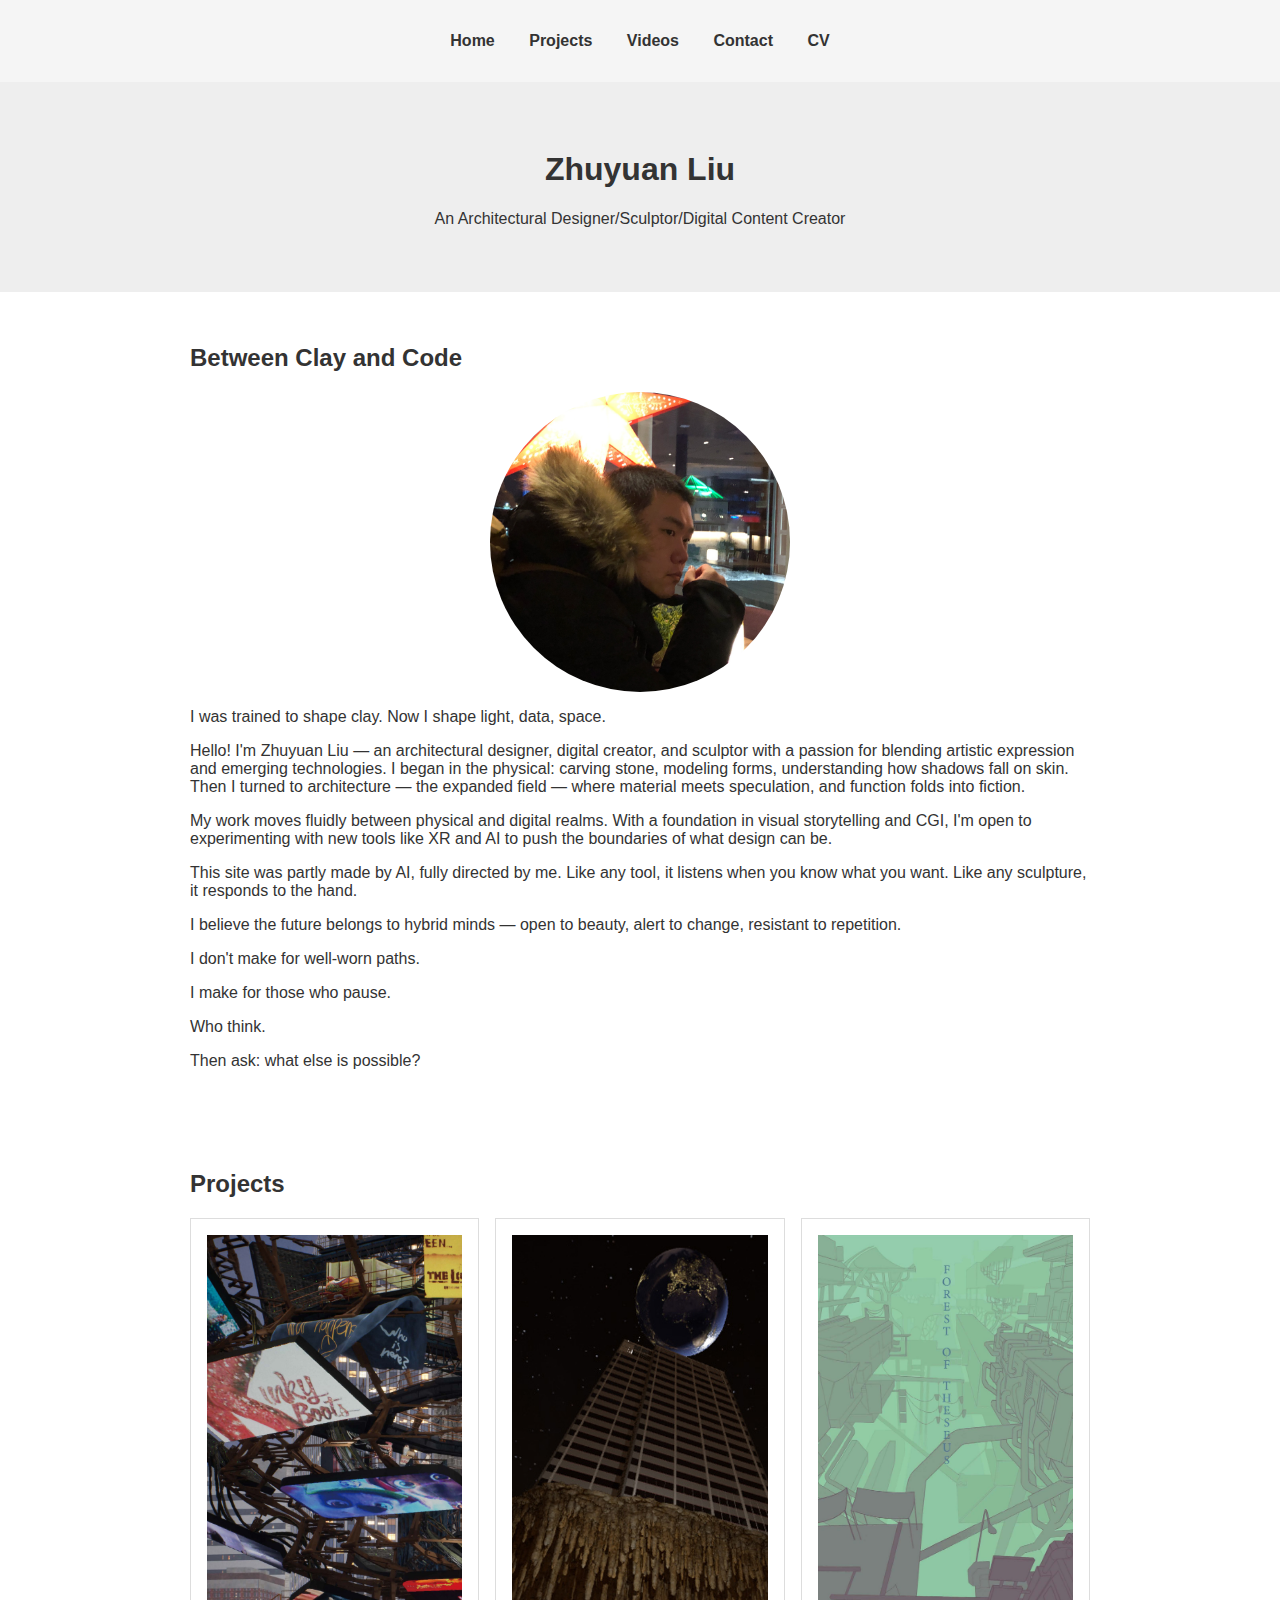
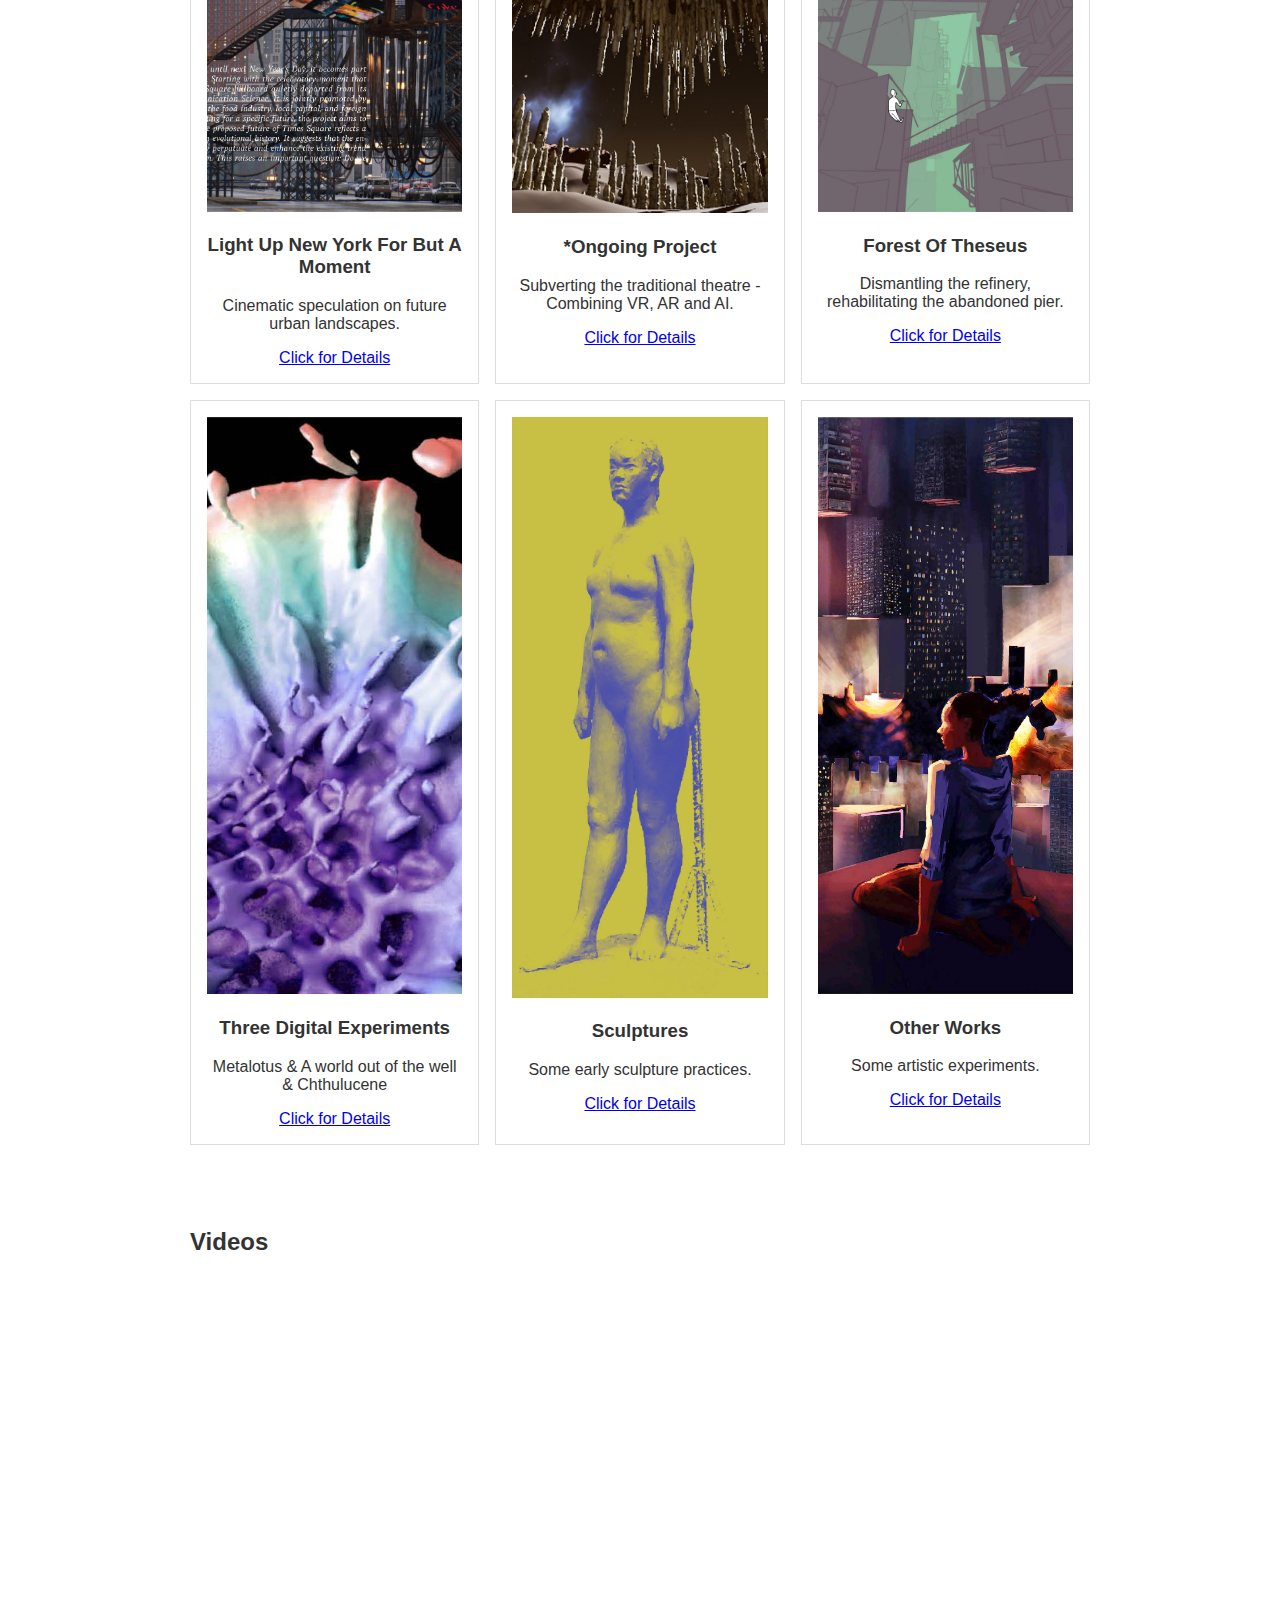
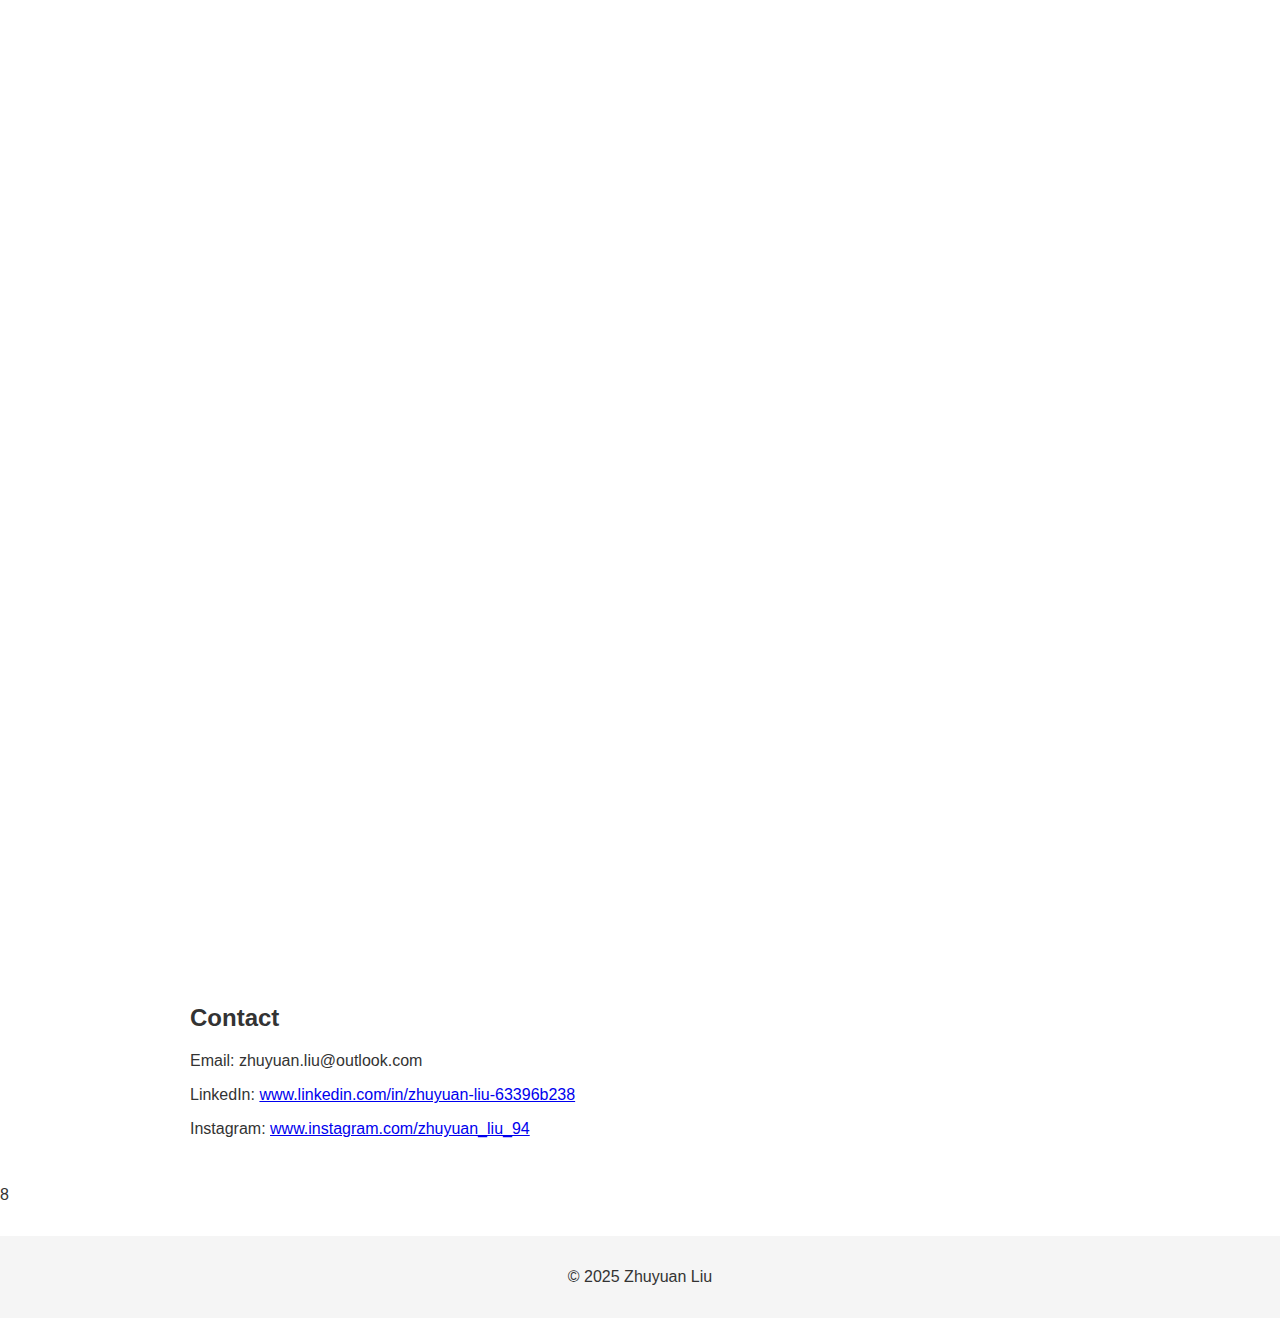
<file: index.html>
<!DOCTYPE html>
<html lang="en">
<head>
  <meta charset="UTF-8" />
  <meta name="viewport" content="width=device-width, initial-scale=1.0"/>
  <title>My Portfolio</title>
  <link rel="stylesheet" href="style.css"/>
</head>
<body>
  <header>
    <nav>
      <ul>
        <li><a href="index.html">Home</a></li>
        <li><a href="#projects">Projects</a></li>
        <li><a href="#videos">Videos</a></li>
        <li><a href="#contact">Contact</a></li>
        <li><a href="cv.html">CV</a></li>
      </ul>
    </nav>
    <div class="banner">
      <h1>Zhuyuan Liu</h1>
      <p>An Architectural Designer/Sculptor/Digital Content Creator</p>
    </div>
  </header>

  <section id="about">
    <h2>Between Clay and Code</h2>
    <img src="images/profile.jpg" alt="My Photo" class="profile-img"/>
    <p>I was trained to shape clay.
      Now I shape light, data, space.</p>
      
    <p>   Hello! I'm Zhuyuan Liu — an architectural designer, digital creator,
       and sculptor with a passion for blending artistic expression and emerging technologies. 
       I began in the physical: carving stone, modeling forms, understanding how shadows fall on skin. 
       Then I turned to architecture — the expanded field — where material meets speculation, and function folds into fiction.</p>

    <p>  My work moves fluidly between physical and digital realms. With a foundation in visual storytelling and CGI,
       I'm open to experimenting with new tools like XR and AI to push the boundaries of what design can be. </p>

    <p>  This site was partly made by AI, fully directed by me. Like any tool, it listens when you know what you want. Like any sculpture, it responds to the hand.</p>

    <p> I believe the future belongs to hybrid minds — open to beauty, alert to change, resistant to repetition.</p>
    <p> I don't make for well-worn paths.</p>
    <p> I make for those who pause.</p>
    <p> Who think.</p>
    <p> Then ask: what else is possible?</p>

  </section>

  <section id="projects">
    <h2>Projects</h2>
    <div class="project-grid">
      <div class="project-card">
        <img src="images/snap1.jpg" alt="Project 1"/>
        <h3>Light Up New York For But A Moment</h3>
        <p>Cinematic speculation on future urban landscapes.</p>
        <a href="project1.html">Click for Details</a>
      </div>
      <div class="project-card">
        <img src="images/snap6.jpg" alt="Project 3"/>
        <h3>*Ongoing Project</h3>
        <p>Subverting the traditional theatre - Combining VR, AR and AI.</p>
        <a href="project3.html">Click for Details</a>
      </div>
      <div class="project-card">
        <img src="images/snap2.jpg" alt="Project 2"/>
        <h3>Forest Of Theseus</h3>
        <p>Dismantling the refinery, rehabilitating the abandoned pier.</p>
        <a href="project2.html">Click for Details</a>
      </div>
      <div class="project-card">
        <img src="images/snap3.jpg" alt="Project 4"/>
        <h3>Three Digital Experiments</h3>
        <p>Metalotus
          &
          A world out of the well
          &
          Chthulucene
        </p>
        <a href="project4.html">Click for Details</a>
      </div>
      <div class="project-card">
        <img src="images/snap5.jpg" alt="Project 5"/>
        <h3>Sculptures</h3>
        <p>Some early sculpture practices.</p>
        <a href="project5.html">Click for Details</a>
      </div>
      <div class="project-card">
        <img src="images/snap4.jpg" alt="Project 6"/>
        <h3>Other Works</h3>
        <p>Some artistic experiments.</p>
        <a href="project6.html">Click for Details</a>
      </div>
    </div>
  </section>

  <section id="videos">
    <h2>Videos</h2>
    <div class="video-wrapper">
      <iframe width="711" height="400" src="https://www.youtube.com/embed/lgz9JANOXDg" frameborder="0" allowfullscreen></iframe>
    </div>
    <div class="video-wrapper">
      <iframe width="711" height="400" src="https://www.youtube.com/embed/sMNsTTX_Cnw" frameborder="0" allowfullscreen></iframe>
    </div>
    <div class="video-wrapper">
      <iframe width="711" height="400" src="https://www.youtube.com/embed/rz2yz3ffiWM" frameborder="0" allowfullscreen></iframe>
    </div>
  </section>

  <section id="contact">
    <h2>Contact</h2>
    <p>Email: zhuyuan.liu@outlook.com</p>
    <p>LinkedIn: <a href="https://www.linkedin.com/in/zhuyuan-liu-63396b238" target="_blank">www.linkedin.com/in/zhuyuan-liu-63396b238</a></p>
    <p>Instagram: <a href="https://www.instagram.com/zhuyuan_liu_94" target="_blank">www.instagram.com/zhuyuan_liu_94</a></p>
  </section>
 8  
  <footer>
    <p>&copy; 2025 Zhuyuan Liu</p>
  </footer>
</body>
</html>
</file>
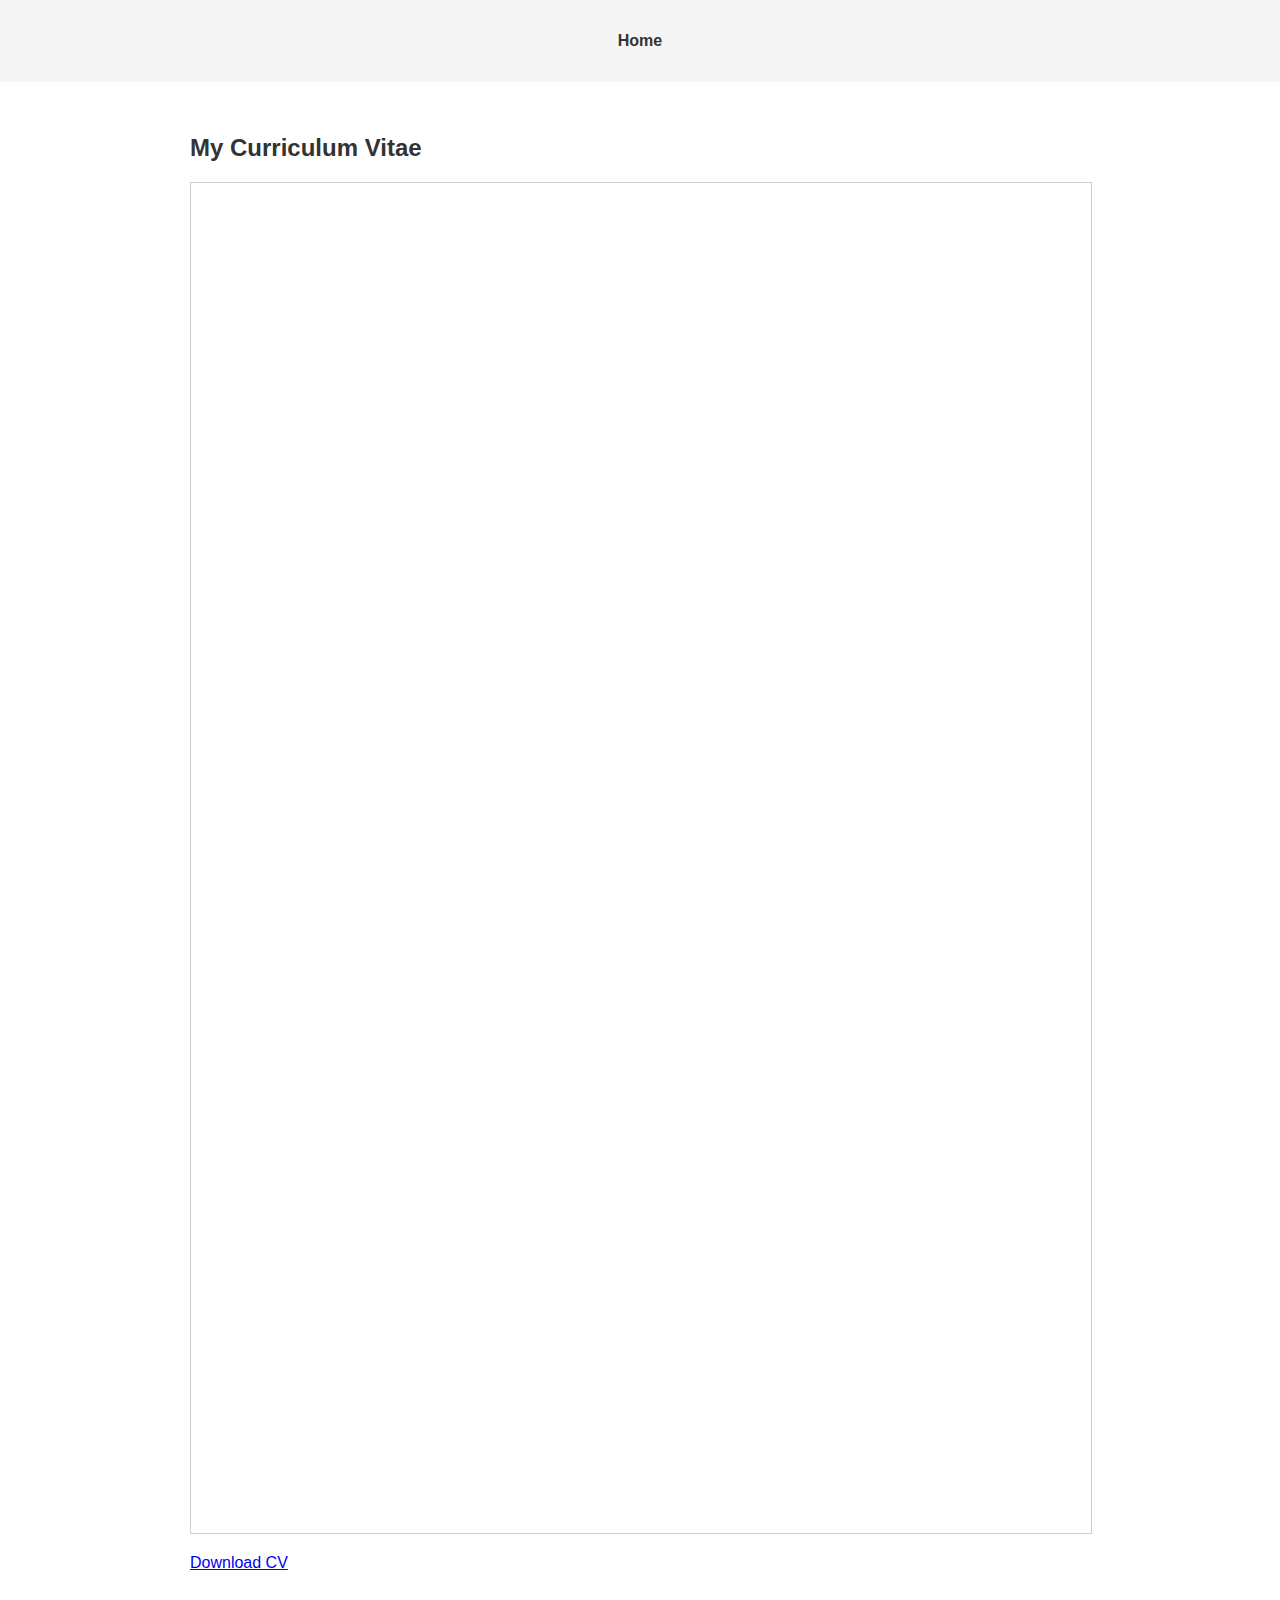
<file: cv.html>
<!DOCTYPE html>
<html lang="en">
<head>
  <meta charset="UTF-8">
  <title>My CV</title>
  <link rel="stylesheet" href="style.css" />
</head>
<body>
  <header>
    <nav>
      <ul>
        <li><a href="index.html">Home</a></li>
      </ul>
    </nav>
  </header>
  <section>
    <h2>My Curriculum Vitae</h2>
    <iframe src="cv.pdf" width="100%" height="1350px" style="border:1px solid #ccc;"></iframe>
    <p><a href="cv.pdf" download>Download CV</a></p>
  </section>
</body>
</html>
</file>
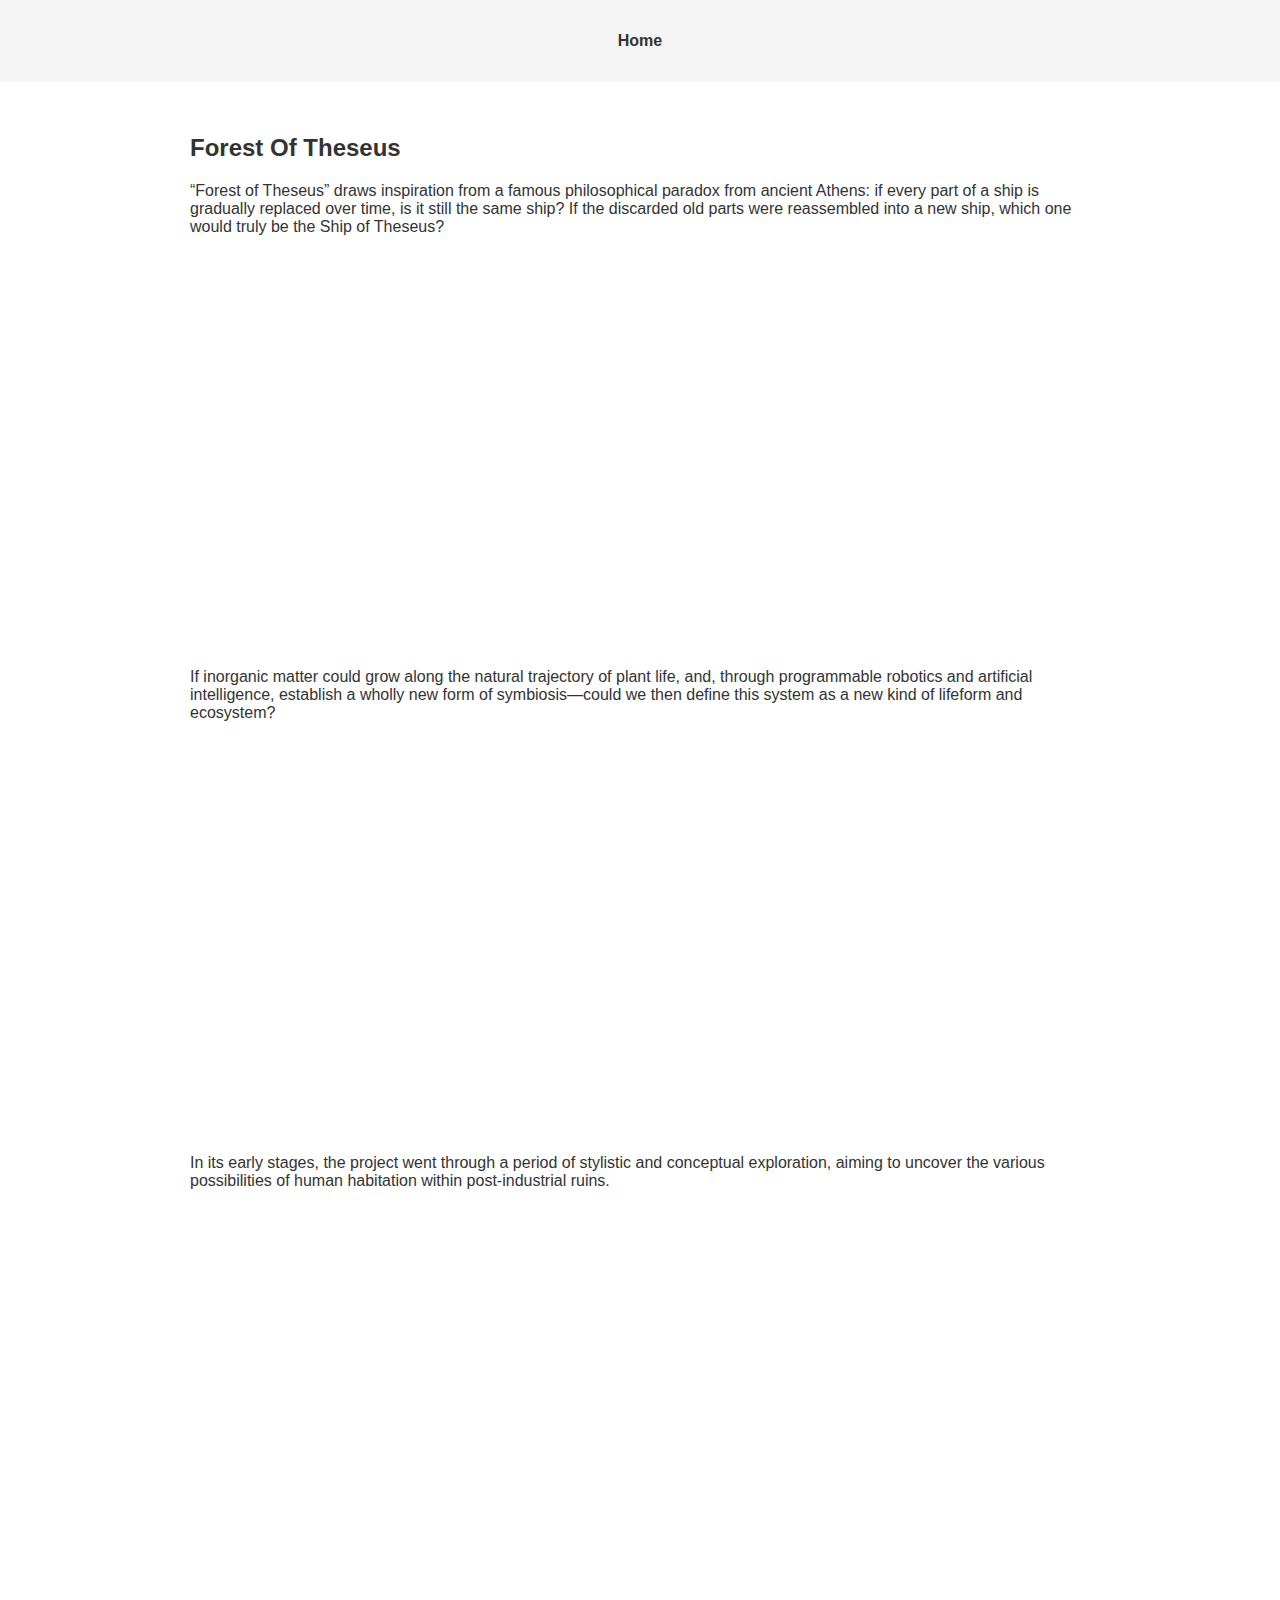
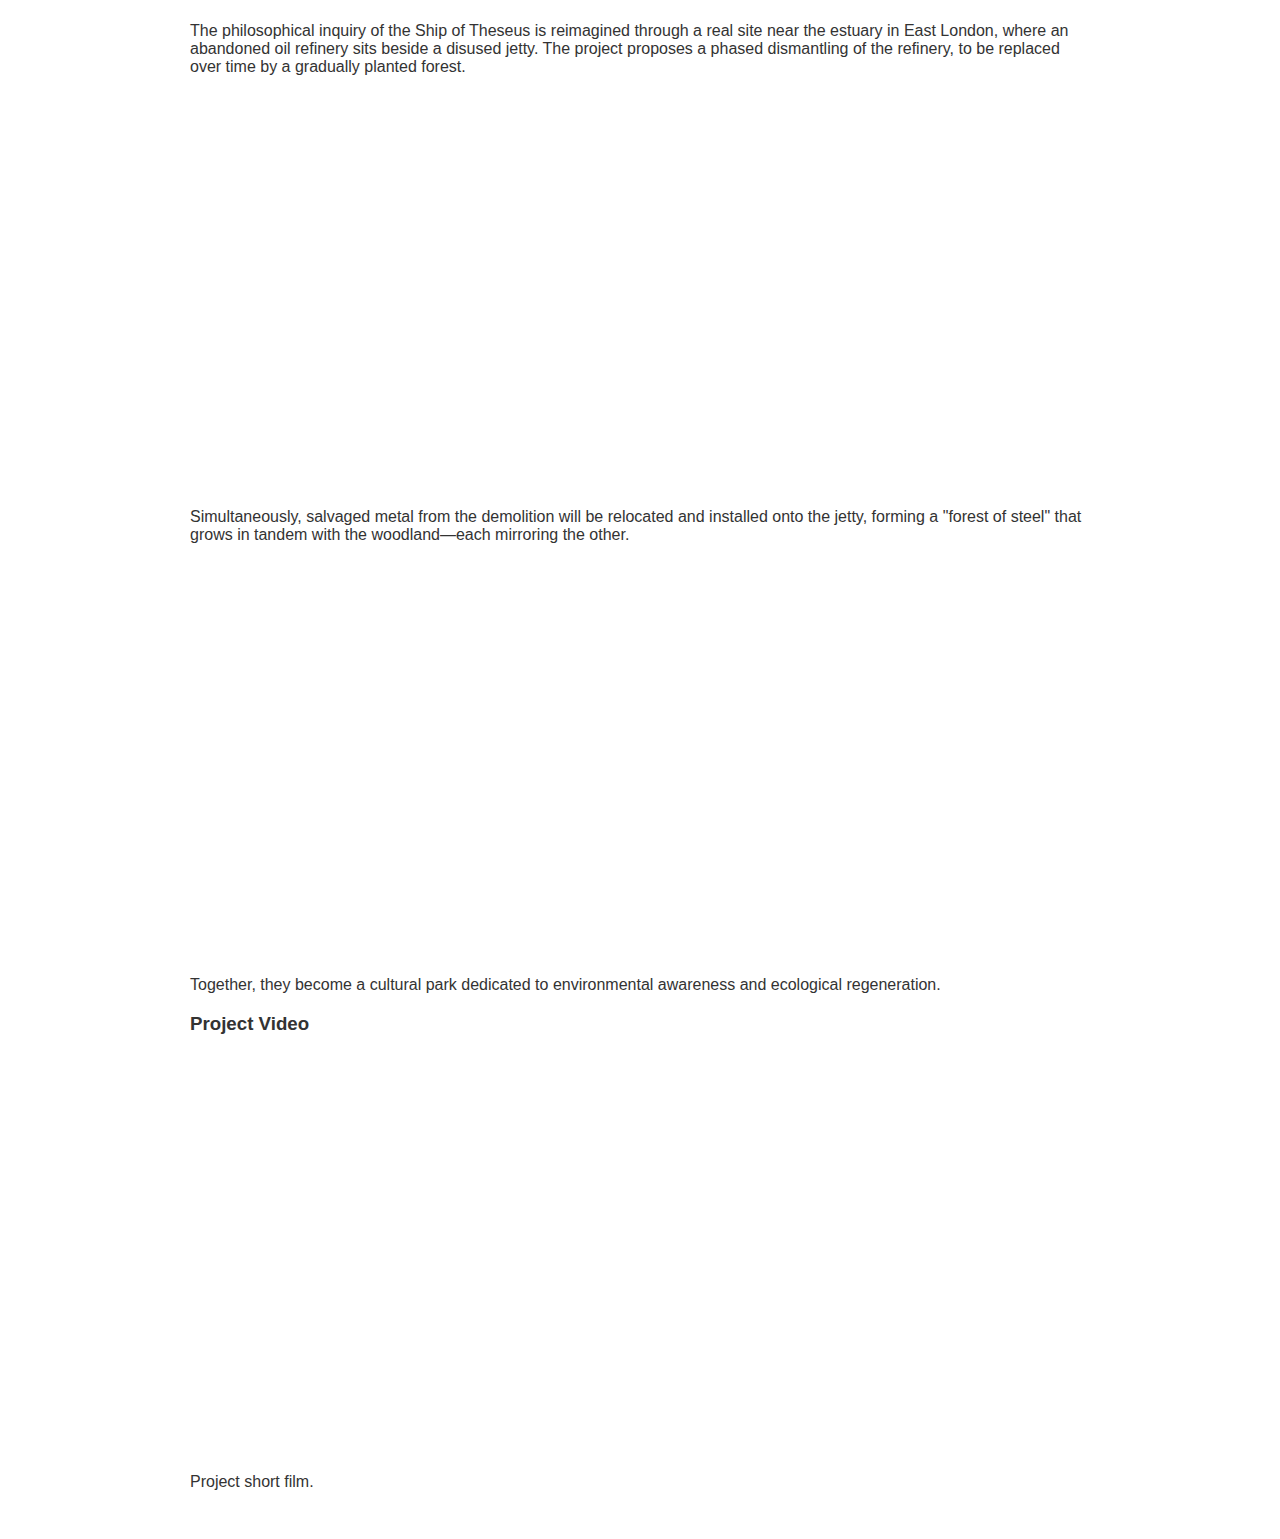
<file: project2.html>
<!DOCTYPE html>
<html lang="en">
<head>
  <meta charset="UTF-8">
  <title>Forest Of Theseus</title>
  <link rel="stylesheet" href="style.css" />
</head>
<body>
  <header>
    <nav>
      <ul>
        <li><a href="index.html">Home</a></li>
      </ul>
    </nav>
  </header>
  <section class="project-images">
    <h2>Forest Of Theseus</h2>
    <p>“Forest of Theseus” draws inspiration from a famous philosophical paradox from ancient Athens: if every part of a ship is gradually replaced over time, is it still the same ship? If the discarded old parts were reassembled into a new ship, which one would truly be the Ship of Theseus?</p>
    
    <img src="images/project2.jpg" alt="Screenshot 1" />
    <p>If inorganic matter could grow along the natural trajectory of plant life, and, through programmable robotics and artificial intelligence, establish a wholly new form of symbiosis—could we then define this system as a new kind of lifeform and ecosystem?</p>
    
    <img src="images/project2_2.jpg" alt="Screenshot 2" />
    <p>In its early stages, the project went through a period of stylistic and conceptual exploration, aiming to uncover the various possibilities of human habitation within post-industrial ruins.</p>
    
    <img src="images/project2_3.jpg" alt="Screenshot 3" />
    <p>The philosophical inquiry of the Ship of Theseus is reimagined through a real site near the estuary in East London, where an abandoned oil refinery sits beside a disused jetty. The project proposes a phased dismantling of the refinery, to be replaced over time by a gradually planted forest.</p>
    
    <img src="images/project2_4.jpg" alt="Screenshot 4" />
    <p>Simultaneously, salvaged metal from the demolition will be relocated and installed onto the jetty, forming a "forest of steel" that grows in tandem with the woodland—each mirroring the other.</p>

    <img src="images/project2_5.jpg" alt="Screenshot 5" />
    <p>Together, they become a cultural park dedicated to environmental awareness and ecological regeneration.</p>

    <h3>Project Video</h3>
    <div class="video-wrapper">
      <iframe width="711" height="400" src="https://www.youtube.com/embed/sMNsTTX_Cnw" frameborder="0" allowfullscreen></iframe>
      <p>Project short film.</p>
    </div>
  </section>
</body>
</html>
</file>
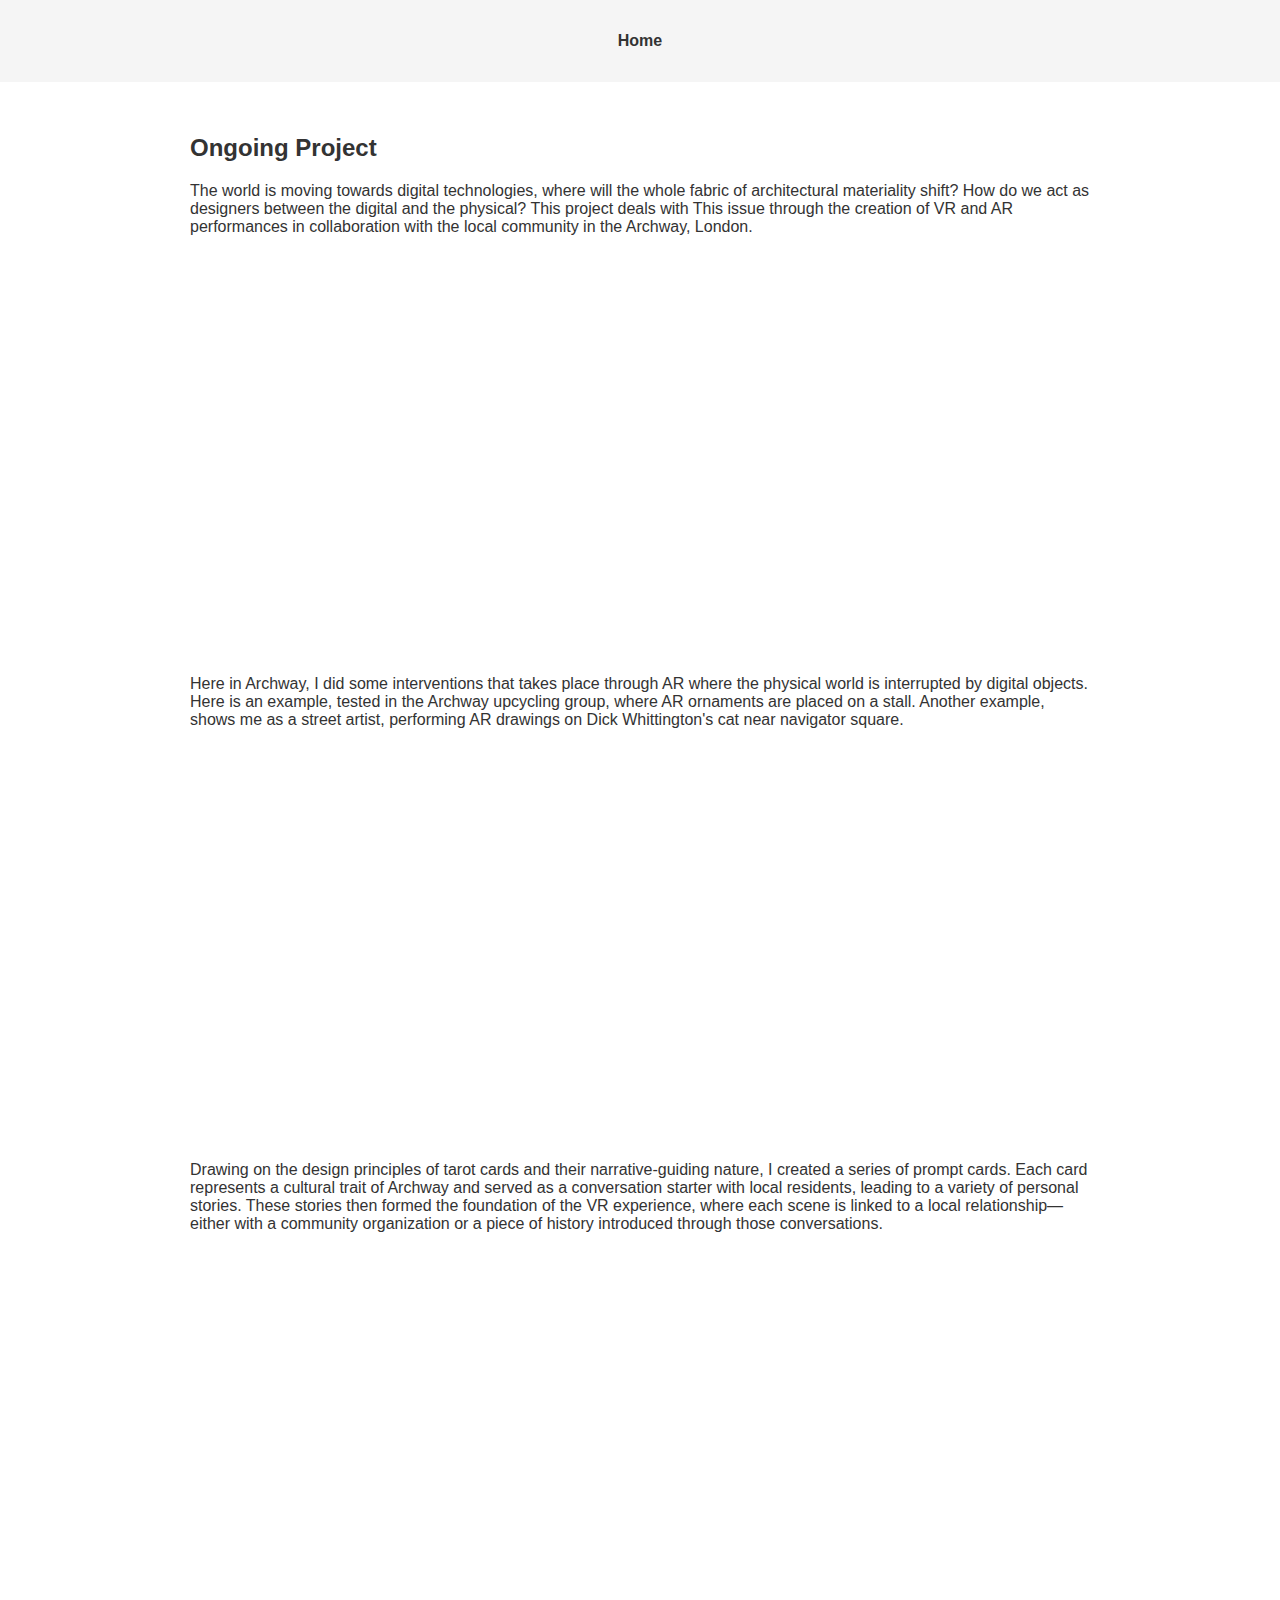
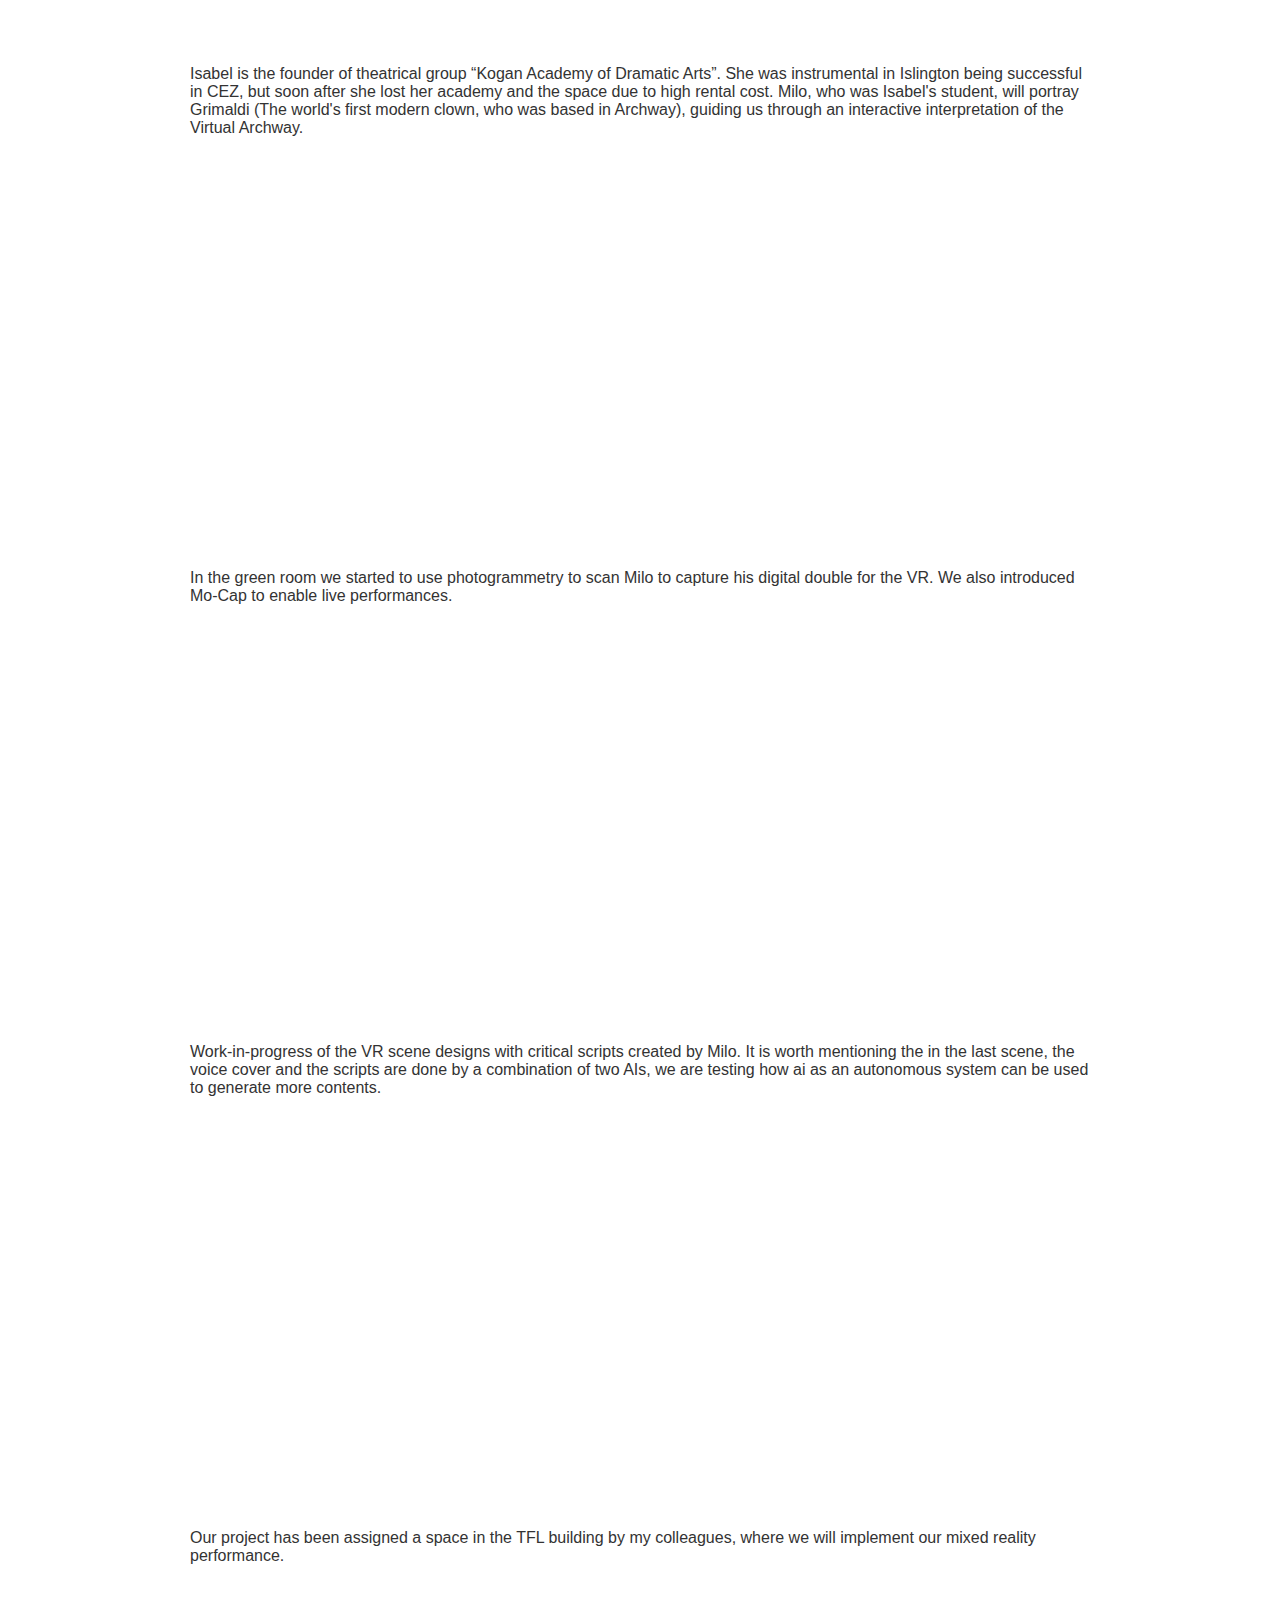
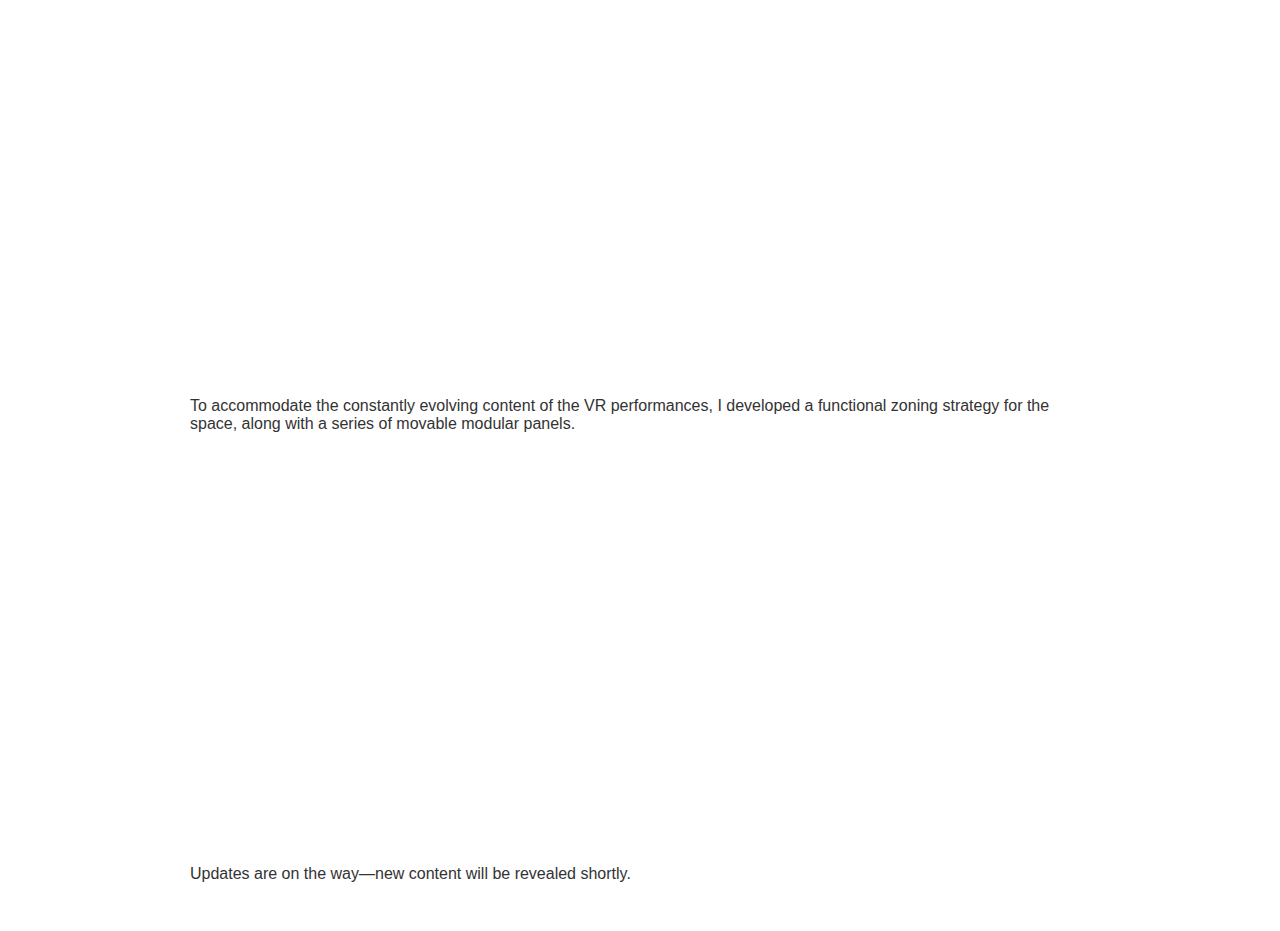
<file: project3.html>
<!DOCTYPE html>
<html lang="en">
<head>
  <meta charset="UTF-8">
  <title>Ongoing Project</title>
  <link rel="stylesheet" href="style.css" />
</head>
<body>
  <header>
    <nav>
      <ul>
        <li><a href="index.html">Home</a></li>
      </ul>
    </nav>
  </header>
  <section class="project-images">
    <h2>Ongoing Project</h2>
    <p>The world is moving towards digital technologies, where will the whole fabric of architectural materiality shift? How do we act as designers between the digital and the physical? This project deals with This issue through the creation of VR and AR performances in collaboration with the local community in the Archway, London.</p>
    
    <h3></h3>
    <div class="video-wrapper">
      <iframe width="711" height="400" src="https://www.youtube.com/embed/6LzC6ZcR4fU" frameborder="0" allowfullscreen></iframe>
      <p>Here in Archway, I did some interventions that takes place through AR where the physical world is interrupted by digital objects.
        Here is an example, tested in the Archway upcycling group, where AR ornaments are placed on a stall. Another example, shows me as a street artist, performing AR drawings on Dick Whittington's cat near navigator square.</p>
    </div>

    <img src="images/project3.jpg" alt="Screenshot 1" />
    <p>Drawing on the design principles of tarot cards and their narrative-guiding nature, I created a series of prompt cards. Each card represents a cultural trait of Archway and served as a conversation starter with local residents, leading to a variety of personal stories. These stories then formed the foundation of the VR experience, where each scene is linked to a local relationship—either with a community organization or a piece of history introduced through those conversations.</p>
    
    <img src="images/project3_2.jpg" alt="Screenshot 2" />
    <p>Isabel is the founder of theatrical group “Kogan Academy of Dramatic Arts”.  She was instrumental in Islington being successful in CEZ, but soon after she lost her academy and the space due to high rental cost. Milo, who was Isabel's student, will portray Grimaldi (The world's first modern clown, who was based in Archway), guiding us through an interactive interpretation of the Virtual Archway.</p>
    
    <img src="images/project3_3.jpg" alt="Screenshot 3" />
    <p>In the green room we started to use photogrammetry to scan Milo to capture his digital double for the VR. We also introduced Mo-Cap to enable live performances.</p>
    
    <h3></h3>
    <div class="video-wrapper">
      <iframe width="711" height="400" src="https://www.youtube.com/embed//AUdBsCzWEsk" frameborder="0" allowfullscreen></iframe>
      <p>Work-in-progress of the VR scene designs with critical scripts created by Milo. It is worth mentioning the in the last scene, the voice cover and the scripts are done by a combination of two AIs, we are testing how ai as an autonomous system can be used to generate more contents.</p>
    </div>

    <img src="images/project3_4.jpg" alt="Screenshot 4" />
    <p>Our project has been assigned a space in the TFL building by my colleagues, where we will implement our mixed reality performance.</p>

    <img src="images/project3_5.jpg" alt="Screenshot 5" />
    <p>To accommodate the constantly evolving content of the VR performances, I developed a functional zoning strategy for the space, along with a series of movable modular panels.</p>

    <img src="images/project3_6.jpg" alt="Screenshot 6" />
    <p>Updates are on the way—new content will be revealed shortly.</p>

  </section>
</body>
</html>
</file>
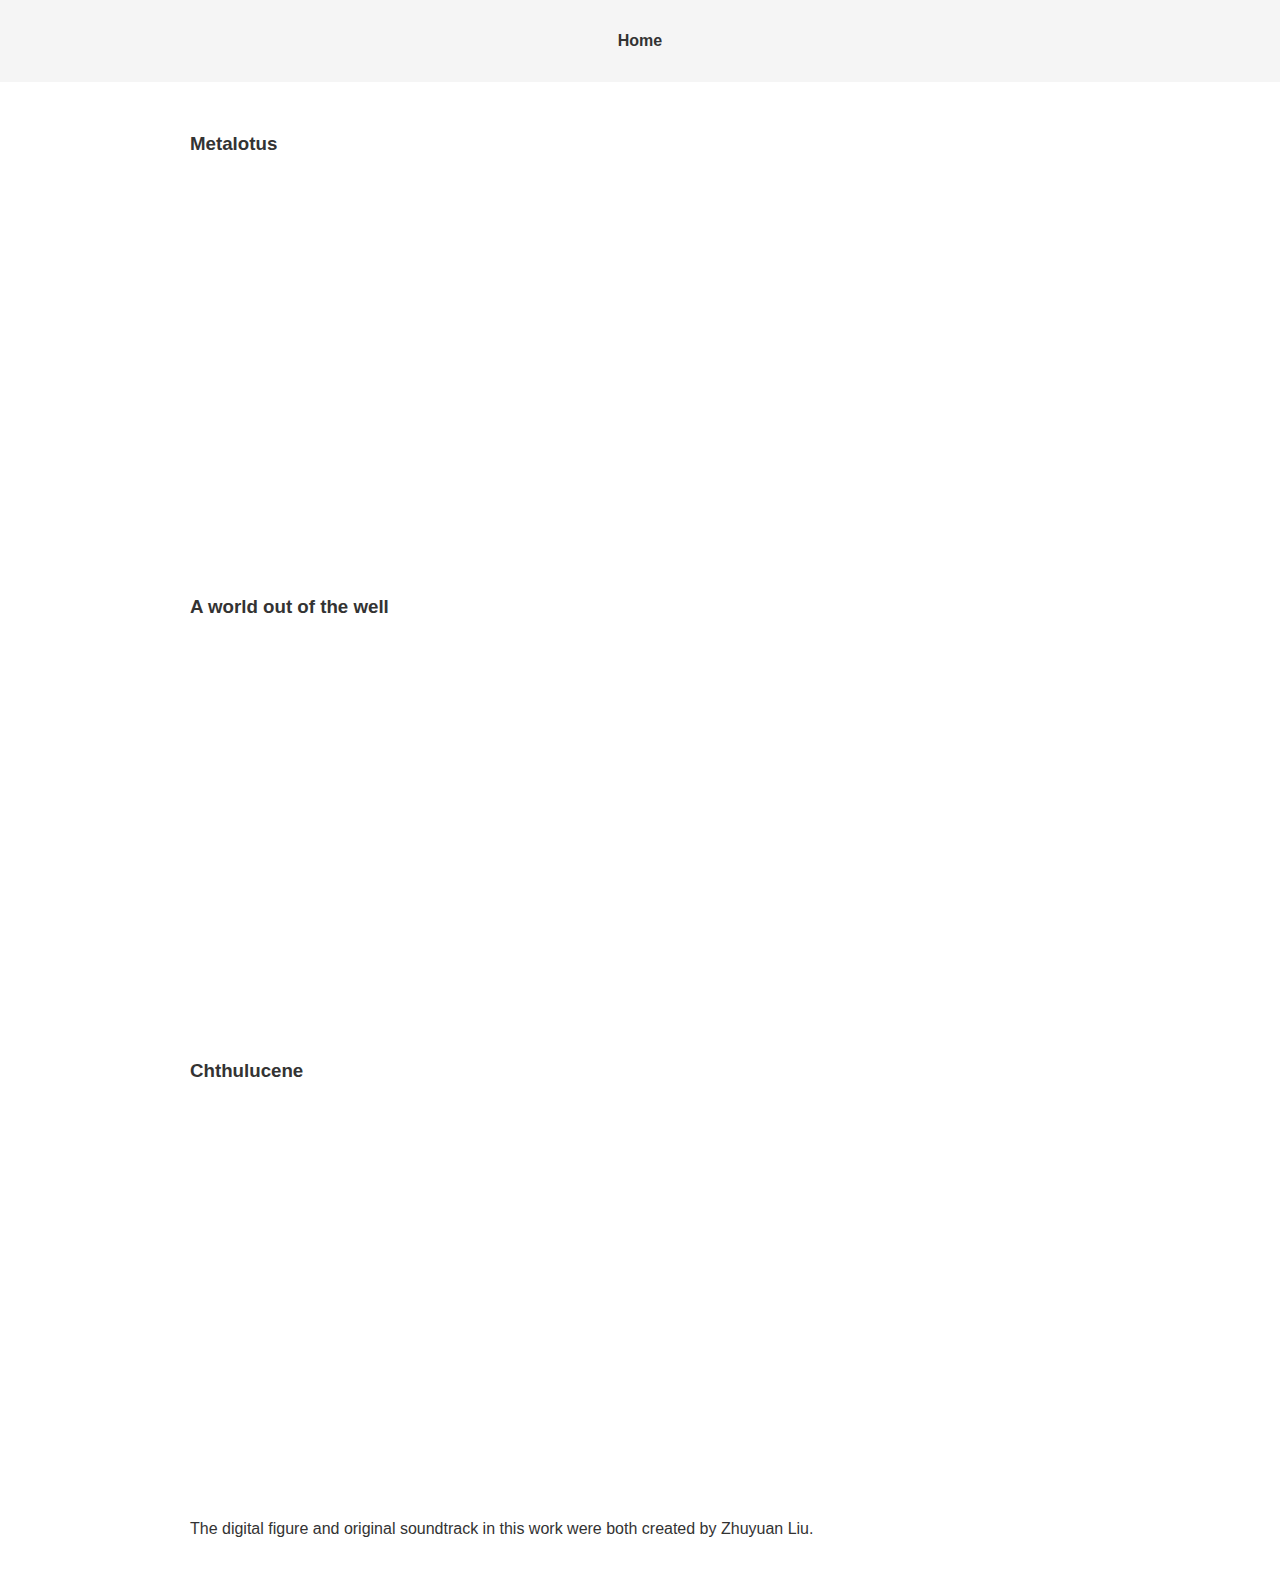
<file: project4.html>
<!DOCTYPE html>
<html lang="en">
<head>
  <meta charset="UTF-8">
  <title>Three Digital Experiments</title>
  <link rel="stylesheet" href="style.css" />
</head>
<body>
  <header>
    <nav>
      <ul>
        <li><a href="index.html">Home</a></li>
      </ul>
    </nav>
  </header>
  <section class="project-images">
    
    <h3>Metalotus</h3>
    <div class="video-wrapper">
      <iframe width="711" height="400" src="https://www.youtube.com/embed/DmxSGjuXUCM" frameborder="0" allowfullscreen></iframe>
    </div>
    
    <h3>A world out of the well</h3>
    <div class="video-wrapper">
      <iframe width="711" height="400" src="https://www.youtube.com/embed/1GQU0HMFEsE" frameborder="0" allowfullscreen></iframe>
    </div>
    
    <h3>Chthulucene</h3>
    <div class="video-wrapper">
      <iframe width="711" height="400" src="https://www.youtube.com/embed/nK4T9A2_oug" frameborder="0" allowfullscreen></iframe>
      <p>The digital figure and original soundtrack in this work were both created by Zhuyuan Liu.</p>
    </div>

  </section>
</body>
</html>
</file>
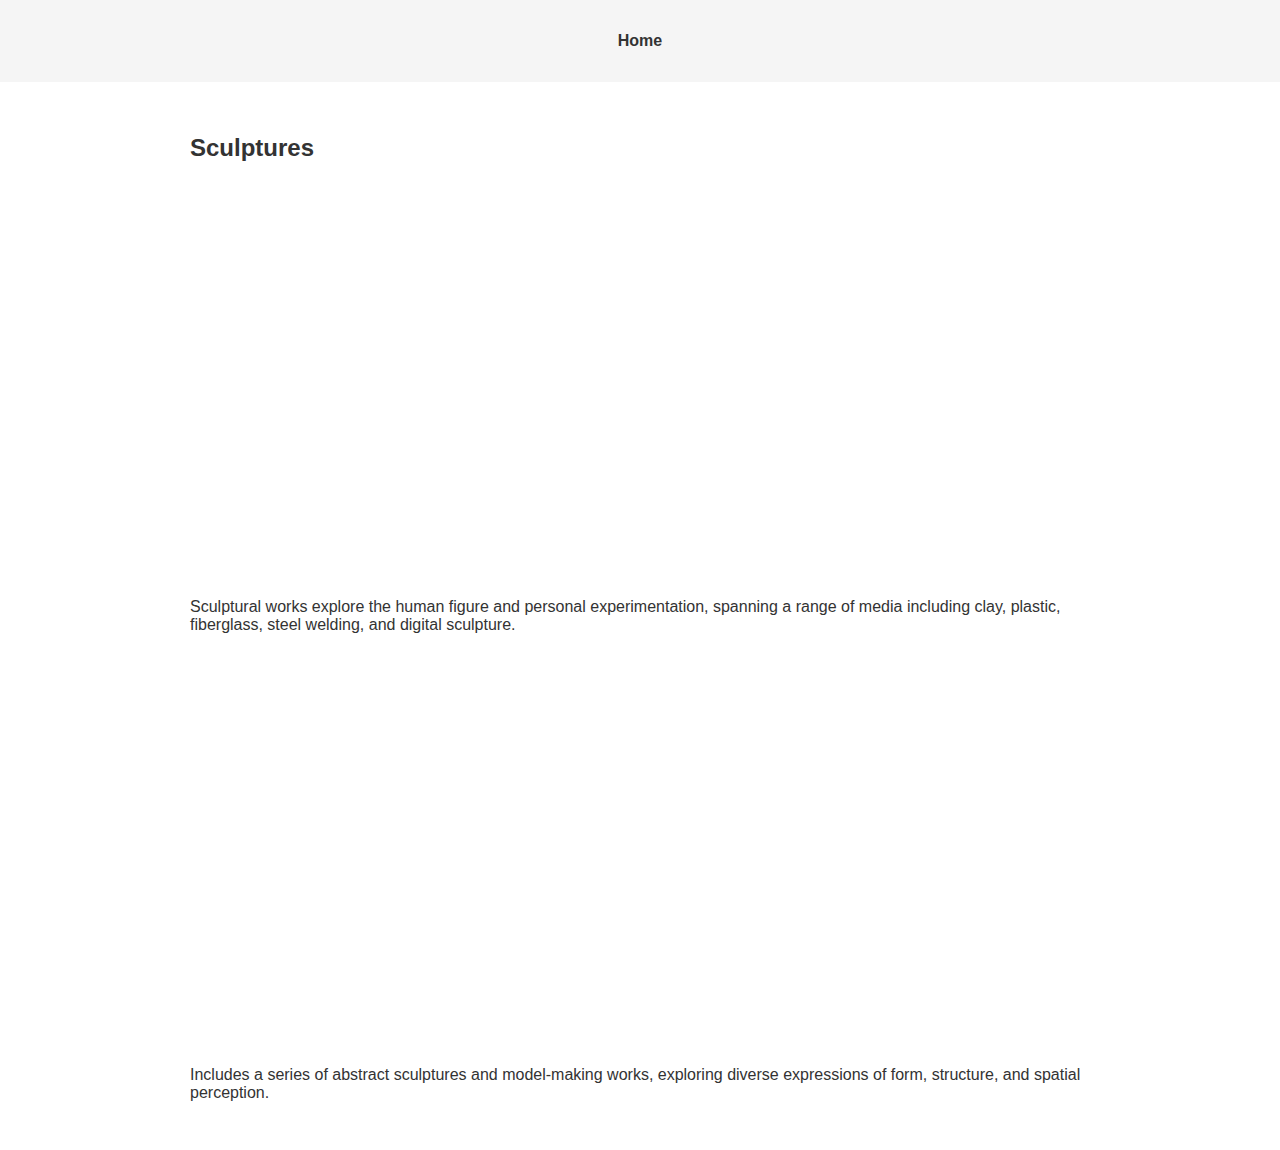
<file: project5.html>
<!DOCTYPE html>
<html lang="en">
<head>
  <meta charset="UTF-8">
  <title>Sculptures</title>
  <link rel="stylesheet" href="style.css" />
</head>
<body>
  <header>
    <nav>
      <ul>
        <li><a href="index.html">Home</a></li>
      </ul>
    </nav>
  </header>
  <section class="project-images">
    <h2>Sculptures</h2>
    <p></p>
    
    <img src="images/project5.jpg" alt="Screenshot 1" />
    <p>Sculptural works explore the human figure and personal experimentation, spanning a range of media including clay, plastic, fiberglass, steel welding, and digital sculpture.</p>
    
    <img src="images/project5_2.jpg" alt="Screenshot 2" />
    <p>Includes a series of abstract sculptures and model-making works, exploring diverse expressions of form, structure, and spatial perception.</p>
    
  </section>
</body>
</html>
</file>
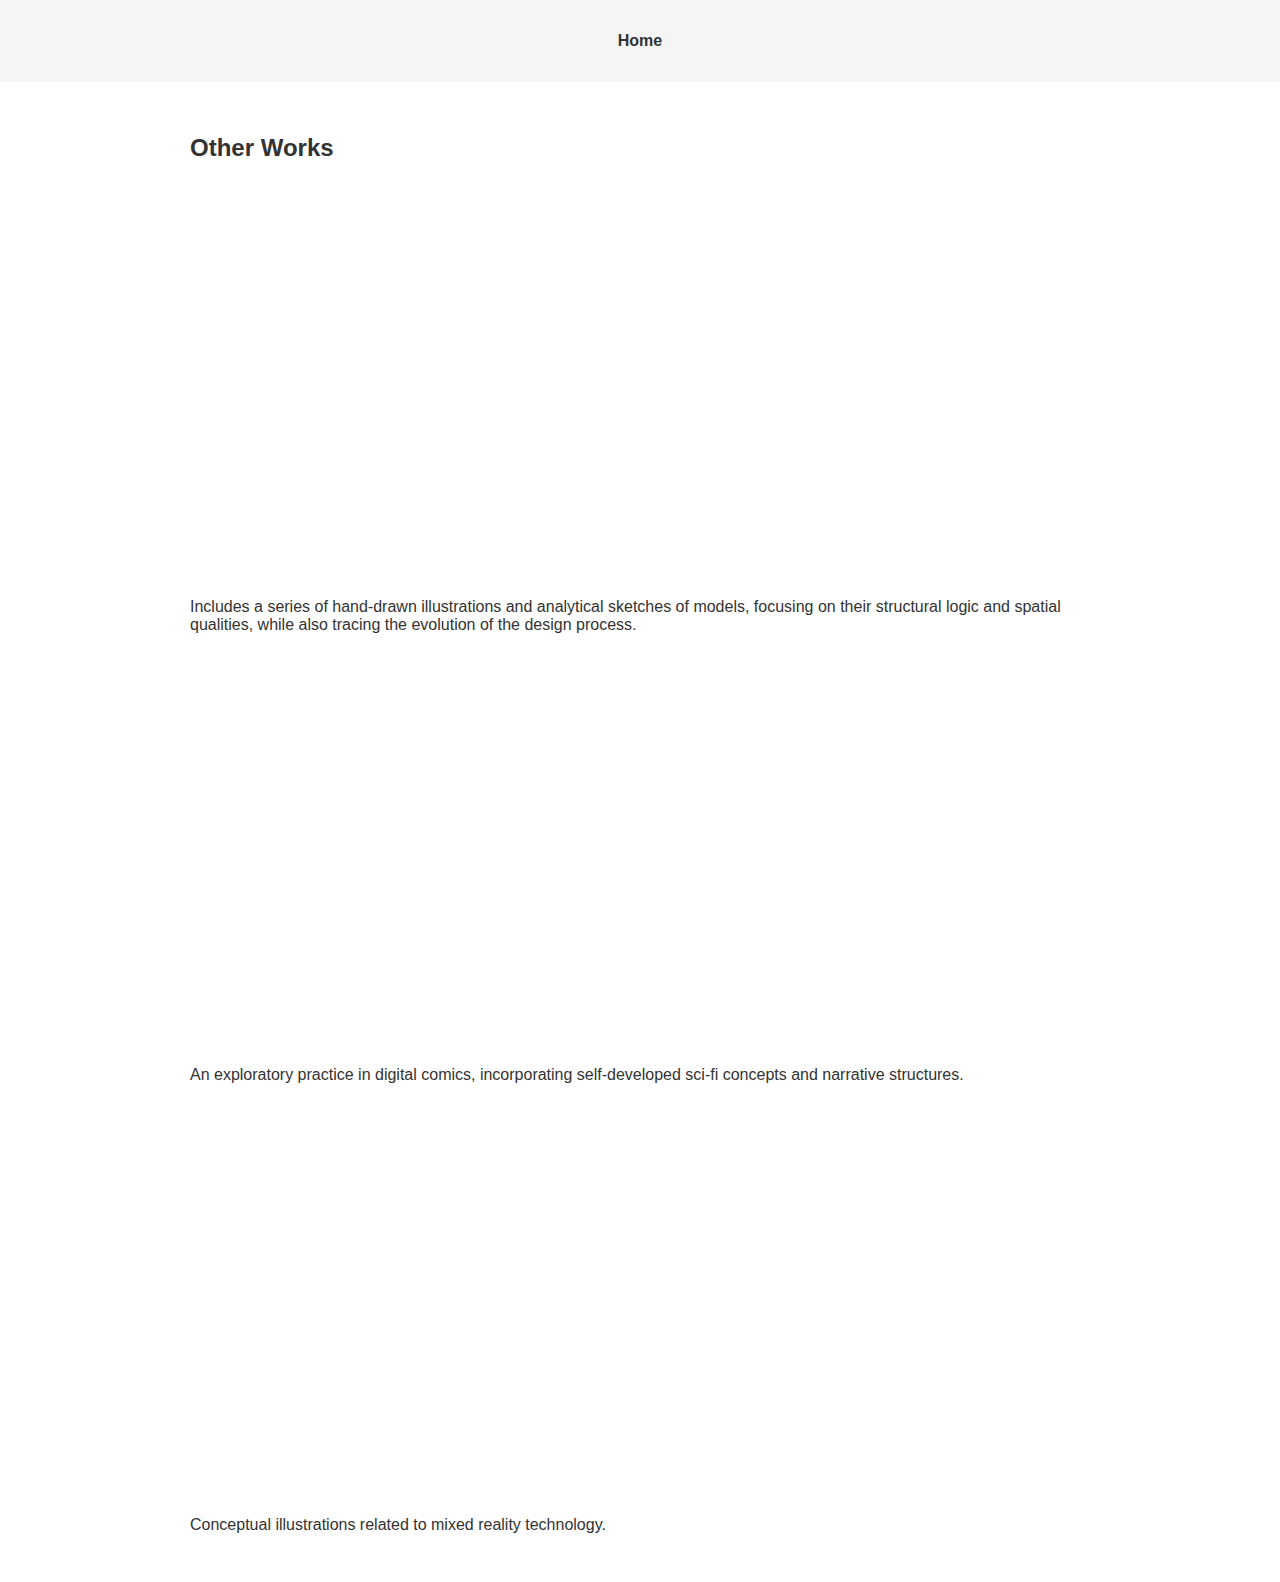
<file: project6.html>
<!DOCTYPE html>
<html lang="en">
<head>
  <meta charset="UTF-8">
  <title>Other Works</title>
  <link rel="stylesheet" href="style.css" />
</head>
<body>
  <header>
    <nav>
      <ul>
        <li><a href="index.html">Home</a></li>
      </ul>
    </nav>
  </header>
  <section class="project-images">
    <h2>Other Works</h2>
    <p></p>
    
    <img src="images/project6.jpg" alt="Screenshot 1" />
    <p>Includes a series of hand-drawn illustrations and analytical sketches of models, focusing on their structural logic and spatial qualities, while also tracing the evolution of the design process.</p>
    
    <img src="images/project6_2.jpg" alt="Screenshot 2" />
    <p>An exploratory practice in digital comics, incorporating self-developed sci-fi concepts and narrative structures.</p>

    <img src="images/project6_3.jpg" alt="Screenshot 3" />
    <p>Conceptual illustrations related to mixed reality technology.</p>

  </section>
</body>
</html>
</file>
<file: style.css>
body {
  font-family: sans-serif;
  margin: 0;
  padding: 0;
  background: #fff;
  color: #333;
}

nav {
  background: #f5f5f5;
  padding: 1em;
  text-align: center;
}

nav ul {
  list-style: none;
  padding: 0;
  
}

nav li {
  display: inline;
  margin: 0 15px;
}

nav a {
  text-decoration: none;
  color: #333;
  font-weight: bold;
}

.banner {
  padding: 3em 1em;
  text-align: center;
  background: #eee;
}

section {
  padding: 2em;
  max-width: 900px;
  margin: auto;
}

.profile-img {
  width: 300px;
  border-radius: 50%;
  display: block;
  margin: 1em auto;
}

.project-grid {
  display: grid;
  grid-template-columns: repeat(auto-fit, minmax(220px, 1fr));
  gap: 1em;
}

.project-card {
  border: 1px solid #ddd;
  padding: 1em;
  text-align: center;
}

.project-card img {
  width: 100%;
  height: auto;
}

.video-wrapper {
  text-align: left;
  margin-top: 1em;
}

footer {
  text-align: center;
  padding: 1em;
  background: #f5f5f5;
  margin-top: 2em;
}

.project-images img {
  display: block;
 
  width: 711px;
  height: 400px;
  object-fit: cover;
  border-radius: 3px;
  box-shadow: 0 10px 20px rgba(0, 0, 0, 0.2);

  /* 新加的动画效果 */
  opacity: 0;
  transform: translateY(20px);
  animation: fadeInUp 0.8s ease forwards;
  animation-delay: 0.2s;
}

/* 定义fadeInUp动画 */
@keyframes fadeInUp {
  to {
    opacity: 1;
    transform: translateY(0);
  }
}

.project-images img:hover {
  transform: translateY(0) scale(1.05);
  box-shadow: 0 10px 20px rgba(0, 0, 0, 0.2);
  transition: transform 0.3s ease, box-shadow 0.3s ease;
}
</file>
